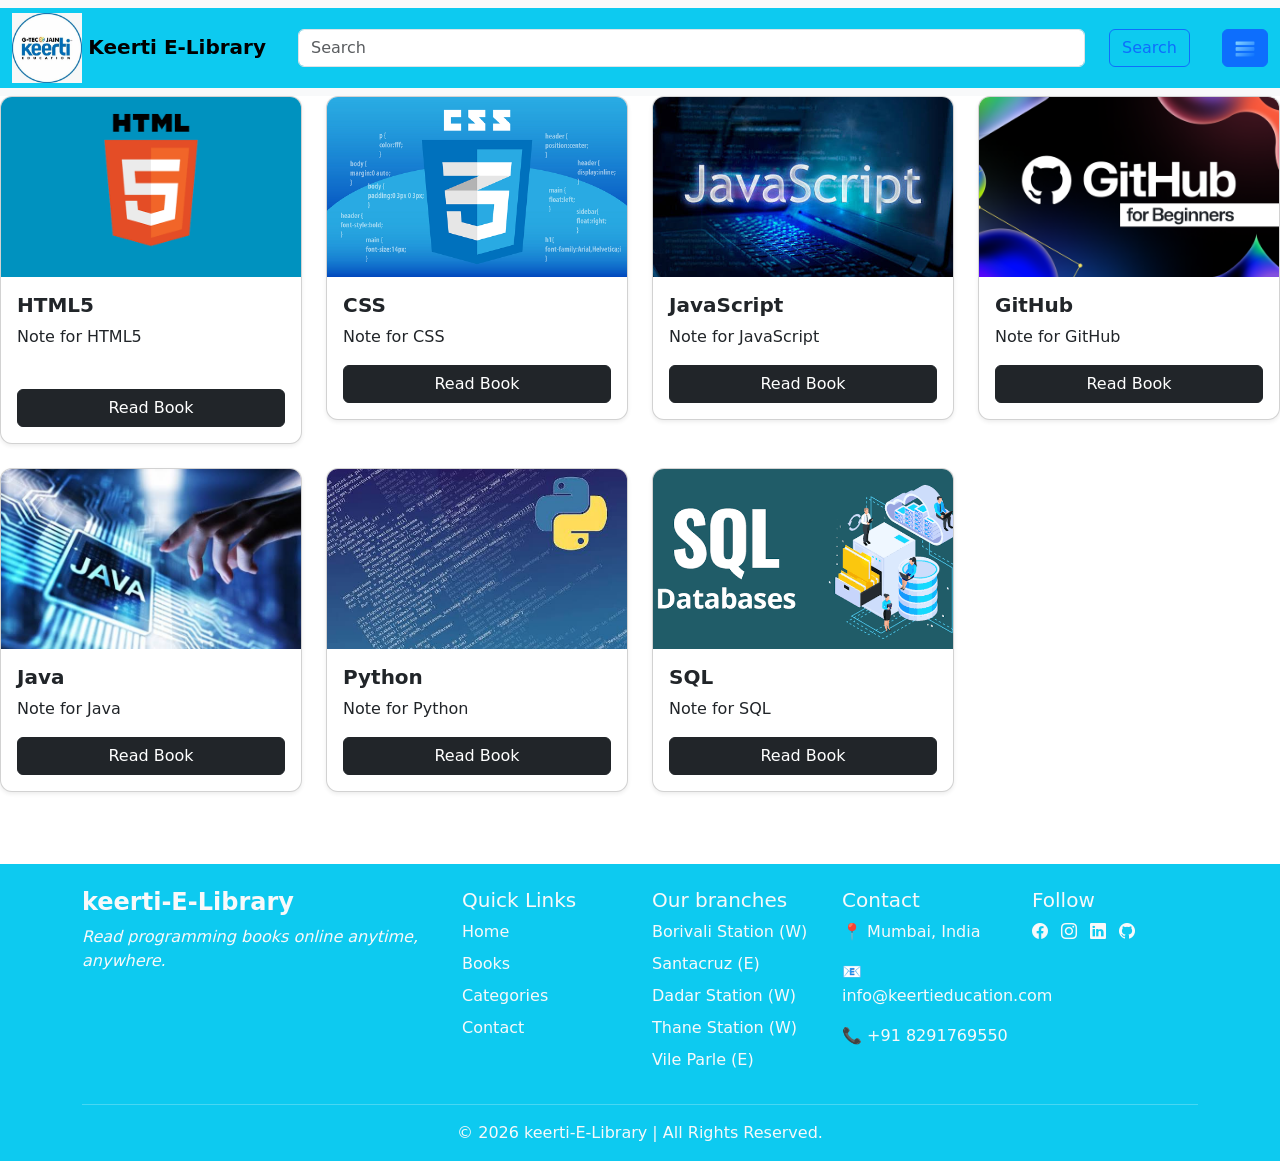
<file: index.html>
<!DOCTYPE html>
<html lang="en">

<head>
    <meta charset="UTF-8">
    <meta name="viewport" content="width=device-width, initial-scale=1.0">
    <title>home page</title>
    <link href="https://cdn.jsdelivr.net/npm/bootstrap@5.3.8/dist/css/bootstrap.min.css" rel="stylesheet"
        integrity="sha384-sRIl4kxILFvY47J16cr9ZwB07vP4J8+LH7qKQnuqkuIAvNWLzeN8tE5YBujZqJLB" crossorigin="anonymous">
    <script src="https://cdn.jsdelivr.net/npm/bootstrap@5.3.8/dist/js/bootstrap.bundle.min.js"
        integrity="sha384-FKyoEForCGlyvwx9Hj09JcYn3nv7wiPVlz7YYwJrWVcXK/BmnVDxM+D2scQbITxI"
        crossorigin="anonymous"></script>
        <link rel="stylesheet"
href="https://cdn.jsdelivr.net/npm/bootstrap-icons@1.11.3/font/bootstrap-icons.min.css">
    <link rel="stylesheet" href="/index.css">
</head>

<body>
    <!-- navbar of head strt -->
    <div class="  text-white gap-3">
        <div class="row">
            <div class="">
                <nav class="navbar navbar-expand-lg navbar-light bg-light">
                    <div class="container-fluid bg-info text-white gap-3">
                        <a class="navbar-brand" href="#">
                            <img src="/png/images.png" alt="kerti-logo" width="70" height="70"
                                class="d-inline-block align-text-center">
                            <b> Keerti E-Library</b>
                        </a>
                        <input  id="searchInput" class="form-control me-2" type="search" placeholder="Search"
                            aria-label="Search">
                        <button class="btn btn-outline-primary" type="submit">Search</button>
                        <hr>
                        <button class="btn btn-primary" type="button" data-bs-toggle="offcanvas"
                            data-bs-target="#offcanvasRight" aria-controls="offcanvasRight"><img src="/png/menu.png"
                                alt="Profile" width="20" height="20"></button>

                    </div>
                </nav>



            </div>
        </div>
        <!-- end navbar -->




    </div>
    <!-- end navbar -->




    <!-- ofcanvas start -->
    <div class="offcanvas offcanvas-end " tabindex="-1" id="offcanvasRight" aria-labelledby="offcanvasRightLabel">
        <div class="offcanvas-header bg-info text-white">
            <h5 class="offcanvas-title" id="offcanvasRightLabel">Library menu</h5>
            <button type="button" class="btn-close" data-bs-dismiss="offcanvas" aria-label="Close"></button>
        </div>
        <div class="offcanvas-body d-flex flex-column justify-content-between">
            <ul class="list-group list-group-flush">
                <li class="list-group-item"><i class="fas fa-user"><img src="/png/customer.png" alt="Profile" width="20"
                            height="20"></i> profile</li>

                <li class="list-group-item"><i class="fas fa-cog"><img src="/png/settings.png" alt="Settings" width="20"
                            height="20"></i> setting</li>

              <li class="list-group-item">
    <a href="history.html" class="text-decoration-none text-dark">
        <img src="/png/refresh.png" alt="History" width="20" height="20" class="me-2">
        History
    </a>
</li>

                <li class="list-group-item"><i class="fas fa-sign-out-alt"><img src="/png/feedback.png" alt="feedback"
                            width="20" height="20"></i> Feedback</li>


            </ul>
            <div class="mt-auto">
                <hr>
                <ul class="list-group list-group-flush">
                   <a href="/Login/login.html" id="logout"><li class="list-group-item"><i class="fas fa-sign-out-alt"><img src="/png/logout.png" alt="Logout"
                                width="20" height="20"></i> Sign out</li></a>
                </ul>
            </div>


        </div>
    </div>


    <!-- middle body -->


    <!-- PDF Viewer Modal -->
<div class="modal fade" id="pdfModal" tabindex="-1">
    <div class="modal-dialog modal-fullscreen">
        <div class="modal-content">

            <div class="modal-header bg-info text-white">
                <h5 class="modal-title" id="bookTitle">Book Viewer</h5>

                <button type="button"
                        class="btn-close btn-close-white"
                        data-bs-dismiss="modal"></button>
            </div>

            <div class="modal-body p-0">

                <iframe id="pdfViewer"
                        width="100%"
                        height="100%"
                        style="border:none;">
                </iframe>

            </div>

        </div>
    </div>
</div>

<!-- end of PDF Viewer Modal -->

    <div class=" ">
        <div class="row g-4">
            <div class="col-3">
                <div class="card h-100 shadow-sm">
                    <img src="/png/html5.png" class="card-img-top" alt="Card image">
                    <div class="card-body">
                        <h5 class="card-title"><b>HTML5</b></h5>
                        <p class="card-text"> Note for HTML5</p>
                      <a href="#"
   class="btn btn-dark col-12"
   onclick="openBook(this)"
   data-book="HTML5NotesForProfessionals.pdf"
   data-title="HTML5">
    Read Book
</a>
                    </div>
                </div>
            </div>

            <div class="col-lg-3 col-md-6 col-sm-12 mb-4 d-flex">
                <div class="card h-100 shadow-sm">
                    <img src="/png/css.png" class="card-img-top" alt="Card image">
                    <div class="card-body">
                        <h5 class="card-title"><b>CSS</b></h5>
                        <p class="card-text"> Note for CSS</p>
                        <a href="#"
   class="btn btn-dark col-12"
   onclick="openBook(this)"
   data-book="CSSNotesForProfessionals.pdf"
   data-title="CSS">
    Read Book
</a>
                    </div>
                </div>
            </div>

            <div class="col-lg-3 col-md-6 col-sm-12 mb-4 d-flex">
                <div class="card h-100 shadow-sm">
                    <img src="/png/javascript.png" class="card-img-top" alt="Card image">
                    <div class="card-body">
                        <h5 class="card-title"><b>JavaScript</b></h5>
                        <p class="card-text"> Note for JavaScript</p>
                        <a href="#"
   class="btn btn-dark col-12"
   onclick="openBook(this)"
   data-book="JavaScriptNotesForProfessionals.pdf"
   data-title="JavaScript">
    Read Book
</a>
                    </div>
                </div>
            </div>


            <div class="col-lg-3 col-md-6 col-sm-12 mb-4 d-flex">
                <div class="card h-100 shadow-sm">
                    <img src="/png/GitHub.png" class="card-img-top" alt="Card image">
                    <div class="card-body">
                        <h5 class="card-title"><b>GitHub</b></h5>
                        <p class="card-text"> Note for GitHub</p>
                        <a href="#"
                            class="btn btn-dark col-12"
                            onclick="openBook(this)"
                            data-book="GitHubNotesForProfessionals.pdf"
                            data-title="GitHub">
                            Read Book
                        </a>
                    </div>
                </div>
            </div>

            <div class="col-lg-3 col-md-6 col-sm-12 mb-4 d-flex">
                <div class="card h-100 shadow-sm">
                    <img src="/png/java.png" class="card-img-top" alt="Card image">
                    <div class="card-body">
                        <h5 class="card-title"><b>Java</b></h5>
                        <p class="card-text"> Note for Java</p>
                        <a href="#"
                            class="btn btn-dark col-12"
                            onclick="openBook(this)"
                            data-book="JavaNotesForProfessionals.pdf"
                            data-title="Java">
                            Read Book
                        </a>
                    </div>
                </div>
            </div>

            <div class="col-lg-3 col-md-6 col-sm-12 mb-4 d-flex">
                <div class="card h-100 shadow-sm">
                    <img src="/png/python.png" class="card-img-top" alt="Card image">
                    <div class="card-body">
                        <h5 class="card-title"><b>Python</b></h5>
                        <p class="card-text"> Note for Python</p>
                        <a href="#"
                            class="btn btn-dark col-12"
                            onclick="openBook(this)"
                            data-book="PythonNotesForProfessionals.pdf"
                            data-title="Python">
                            Read Book
                        </a>
                    </div>
                </div>
            </div>

            <div class="col-lg-3 col-md-6 col-sm-12 mb-4 d-flex">
                <div class="card h-100 shadow-sm">
                    <img src="/png/sql.png" class="card-img-top" alt="Card image">
                    <div class="card-body">
                        <h5 class="card-title"><b>SQL</b></h5>
                        <p class="card-text"> Note for SQL</p>
                        <a href="#"
                            class="btn btn-dark col-12"
                            onclick="openBook(this)"
                            data-book="SQLNotesForProfessionals.pdf"
                            data-title="SQL">
                            Read Book
                        </a>
                    </div>
                </div>
            </div>

        </div>
    </div <!-- -->


    <!-- footer-->


    <footer class="bg-info text-light pt-4 mt-5">
    <div class="container">
        <div class="row">

            <div class="col-md-4">
                <h4><b>keerti-E-Library</b></h4>
                <p><i>Read programming books online anytime, anywhere.</i></p>
            </div>
            <div class="col-md-2">
                <h5>Quick Links</h5>
                <ul class="list-unstyled">
                    <li class="nav-item mb-2"><a href="index.html" class="text-light text-decoration-none">Home</a></li>
                    <li class="nav-item mb-2"><a href="books.html" class="text-light text-decoration-none">Books</a></li>
                    <li class="nav-item mb-2"><a href="#" class="text-light text-decoration-none">Categories</a></li>
                    <li class="nav-item mb-2"><a href="#" class="text-light text-decoration-none">Contact</a></li>
                </ul>
            </div>

             <div class="col-md-2">
                <h5>Our branches</h5>
                <ul class="list-unstyled">
                    <li class="nav-item mb-2"><a href="index.html" class="text-light text-decoration-none">Borivali Station (W)</a></li>
                    <li class="nav-item mb-2"><a href="books.html" class="text-light text-decoration-none">Santacruz (E)</a></li>
                    <li class="nav-item mb-2"><a href="#" class="text-light text-decoration-none">Dadar Station (W)</a></li>
                    <li class="nav-item mb-2"><a href="#" class="text-light text-decoration-none">Thane Station (W)</a></li>
                    <li class="nav-item mb-2"><a href="#" class="text-light text-decoration-none">Vile Parle (E)</a></li>

                </ul>
            </div>

             <div class="col-md-2">
                <h5>Contact</h5>
                <p>📍 Mumbai, India</p>
                <p>📧info@keertieducation.com</p>
                <p>📞 +91 8291769550</p>
            </div>

            <div class="col-md-2">
                <h5>Follow</h5>
                <a href="#" class="text-light me-2"><i class="bi bi-facebook"></i></a>
                <a href="#" class="text-light me-2"><i class="bi bi-instagram"></i></a>
                <a href="#" class="text-light me-2"><i class="bi bi-linkedin"></i></a>
                <a href="#" class="text-light"><i class="bi bi-github"></i></a>
            </div>

        </div>

        <hr class="border-light">

        <div class="text-center pb-3">
            © 2026  keerti-E-Library | All Rights Reserved.
        </div>
    </div>
</footer>
<script src="js/index.js"></script>
</body>

</html>
</file>
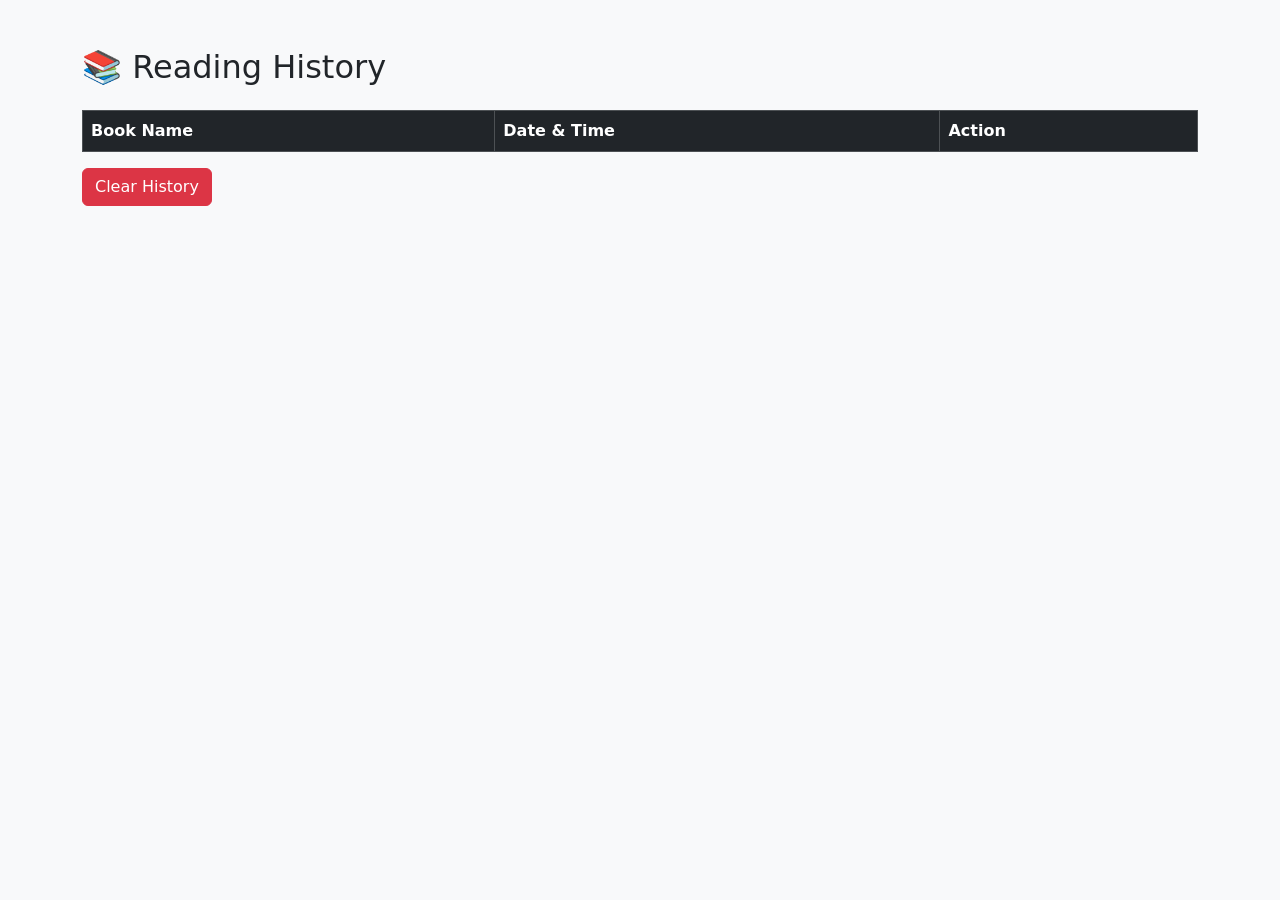
<file: history.html>
<!DOCTYPE html>
<html lang="en">
<head>
    <meta charset="UTF-8">
    <title>Reading History</title>

    <link href="https://cdn.jsdelivr.net/npm/bootstrap@5.3.3/dist/css/bootstrap.min.css" rel="stylesheet">
</head>

<body class="bg-light">

<div class="container mt-5">

    <h2>📚 Reading History</h2>

    <table class="table table-bordered table-hover mt-4">

        <thead class="table-dark">
            <tr>
                <th>Book Name</th>
                <th>Date & Time</th>
                 <th>Action</th>
            </tr>
        </thead>

        <tbody id="historyTable"></tbody>

    </table>
    
<button class="btn btn-danger" onclick="clearHistory()">
    <i class="fas fa-trash"></i> Clear History
</button>

</div>

<script src="js/history.js"></script>

</body>
</html>
</file>
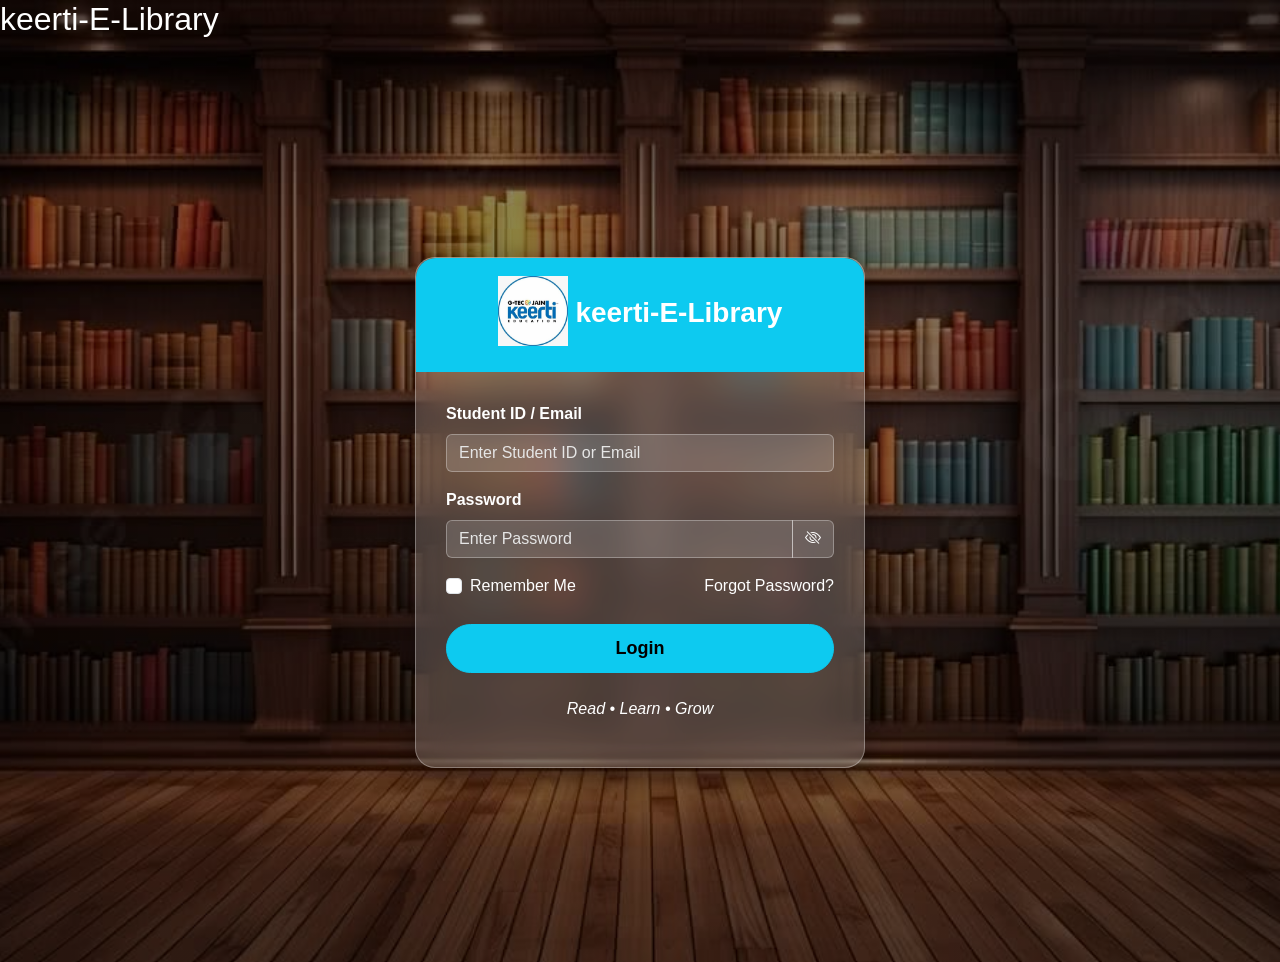
<file: Login/login.html>
<!DOCTYPE html>
<html lang="en">
<head>
    <meta charset="UTF-8">
    <meta name="viewport" content="width=device-width, initial-scale=1.0">

    <title>Student Login</title>

    <!-- Bootstrap CSS -->
    <link href="https://cdn.jsdelivr.net/npm/bootstrap@5.3.3/dist/css/bootstrap.min.css" rel="stylesheet">

    <!-- Bootstrap Icons -->
    <link rel="stylesheet" href="https://cdn.jsdelivr.net/npm/bootstrap-icons@1.11.3/font/bootstrap-icons.min.css">

    <!-- CSS -->
    <link rel="stylesheet" href="/Login/login.css">
</head>

<body>


    <h2 class=" text-white mb-4">keerti-E-Library</h2>
<div class="container d-flex justify-content-center align-items-center vh-100">

    <div class="card login-card">

        <div class="login-header text-center"><img src="/png/images.png" alt="Logo"  width="70" height="70" class="login-logo mb-2">
           <b>keerti-E-Library</b>
        </div>

        <div class="card-body">

            <form id="loginForm">

                <div class="mb-3">
                    <label class="form-label">Student ID / Email</label>
                    <input type="text"
                           class="form-control"
                           placeholder="Enter Student ID or Email"
                           autocomplete="off">
                </div>

                <div class="mb-3">
                    <label class="form-label">Password</label>

                    <div class="input-group">

                        <input type="password"
                               id="password"
                               class="form-control"
                               placeholder="Enter Password">

                        <span class="input-group-text">
                            <i class="bi bi-eye-slash" id="togglePassword"></i>
                        </span>

                    </div>
                </div>

                <div class="d-flex justify-content-between mb-4">

                    <div class="form-check">
                        <input class="form-check-input" type="checkbox">
                        <label class="form-check-label">
                            Remember Me
                        </label>
                    </div>

                    <a href="#" class="text-decoration-none">
                        Forgot Password?
                    </a>

                </div>

                <button type="submit" class="btn btn-info btn-login">
                    Login
                </button>

                <p class="text-center mt-4">
                    <em>Read • Learn • Grow</em>
                </p>

            </form>

        </div>

    </div>

</div>

<!-- <script src="js/login.js"></script> -->
<script src="../js/login.js"></script>


</body>
</html>
</file>
<file: index.css>
.card{
    width: 100%;
    border-radius: 12px;
    overflow: hidden;
}

.card img{
    height: 180px;
    object-fit: cover;
}

.card-body{
    display: flex;
    flex-direction: column;
}

.card .btn{
    margin-top: auto;
}
/* card hover effect */
.card{
    transition: 0.3s ease;
    cursor: pointer;
}

.card:hover{
    transform: translateY(-8px);
    box-shadow: 0 10px 25px rgba(0,0,0,0.3);
}
/* button hover effect */
.btn-dark:hover{
    background-color:#0dcaf0;
    border-color:#0dcaf0;
    color:#000;
}
</file>
<file: Login/login.css>
body{
    margin:0;
    padding:0;
    font-family:Arial, Helvetica, sans-serif;
    background:linear-gradient(rgba(0,0,0,.45),rgba(0,0,0,.45)),
               url("/png/loginlibrary.png");
    background-size:cover;
    background-position:center;
    background-repeat:no-repeat;
}

.login-card{
    width:450px;
    background:rgba(255,255,255,.18);
    backdrop-filter:blur(18px);
    -webkit-backdrop-filter:blur(18px);
    border:1px solid rgba(255,255,255,.3);
    border-radius:20px;
    box-shadow:0 8px 32px rgba(0,0,0,.35);
}

.login-header{
    background:#0dcaf0;
    color:#fff;
    font-size:28px;
    font-weight:bold;
    padding:18px;
    border-radius:20px 20px 0 0;
}

.card-body{
    padding:30px;
}

.form-label{
    color:#fff;
    font-weight:600;
}

.form-control{
    background:rgba(255,255,255,.15);
    border:1px solid rgba(255,255,255,.3);
    color:#fff;
}

.form-control::placeholder{
    color:#e6e6e6;
}

.form-control:focus{
    background:rgba(255,255,255,.2);
    color:#fff;
    border-color:#0dcaf0;
    box-shadow:none;
}

.input-group-text{
    background:rgba(255,255,255,.15);
    border:1px solid rgba(255,255,255,.3);
    cursor:pointer;
}

#togglePassword{
    color:white;
}

.form-check-label,
a,
p{
    color:white;
}

.btn-login{
    width:100%;
    padding:10px;
    font-size:18px;
    border-radius:30px;
    font-weight:bold;
}
</file>
